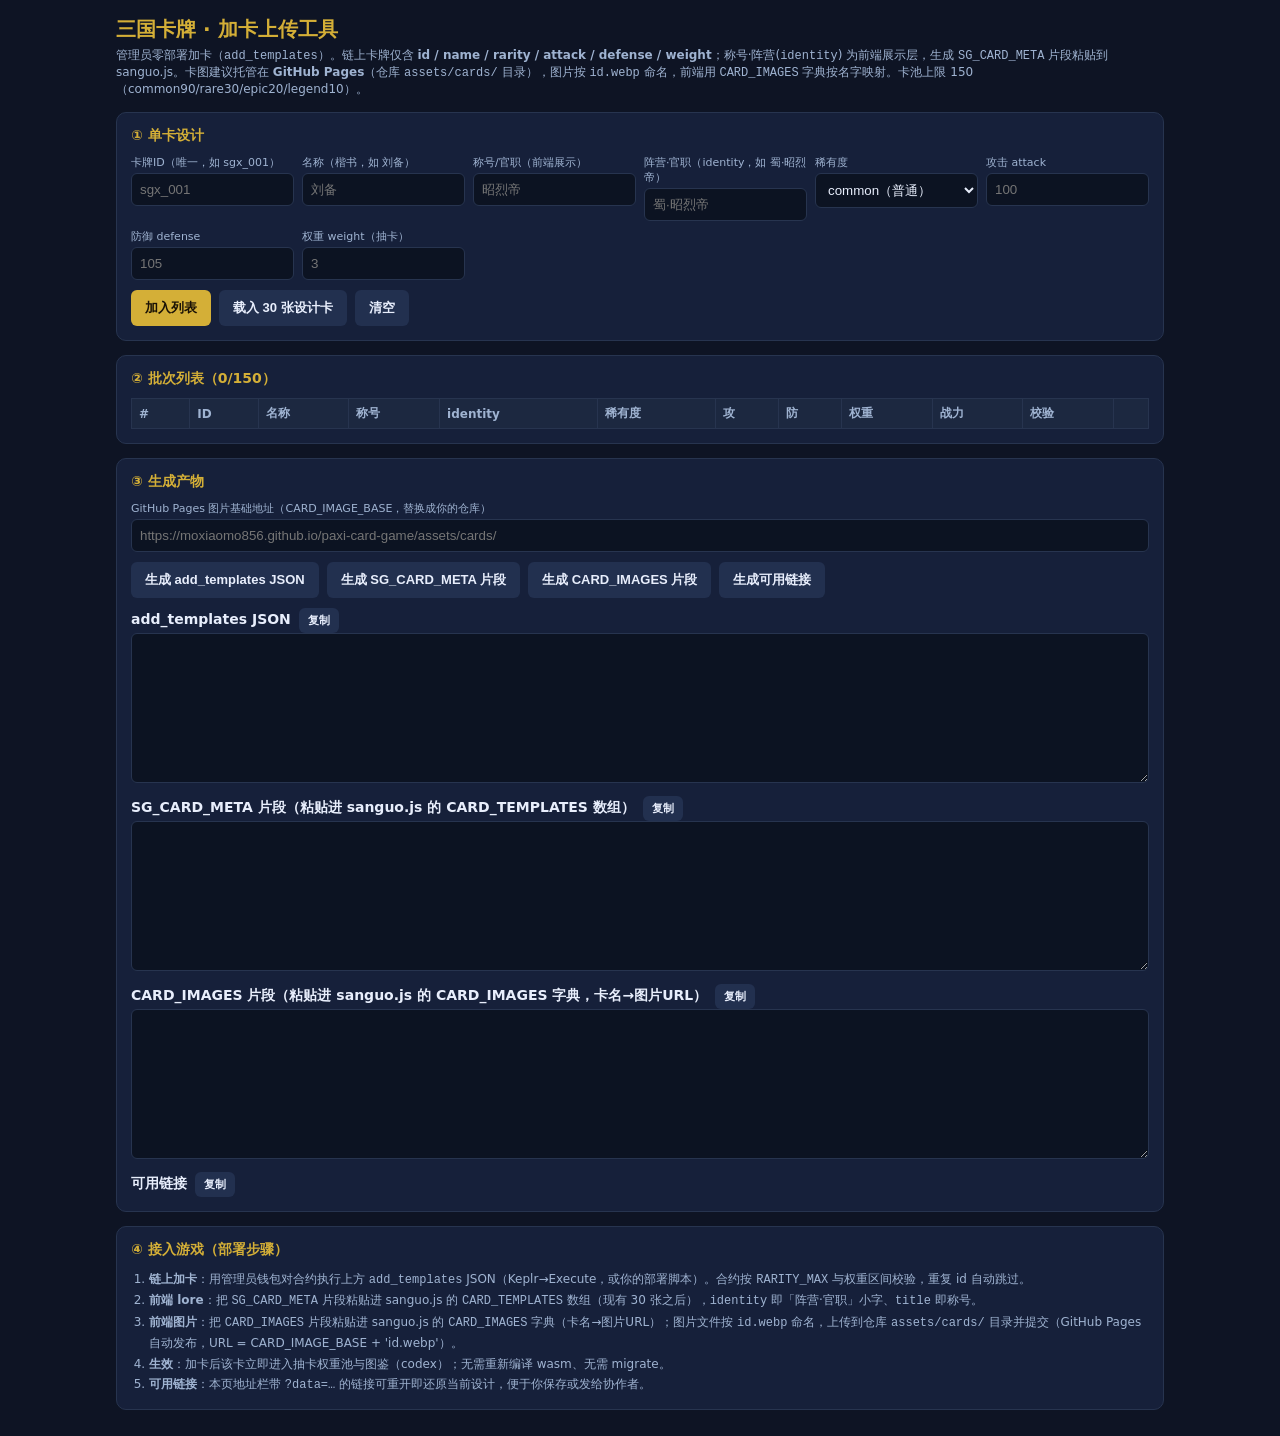
<file: card-upload.html>
<!DOCTYPE html>
<html lang="zh-CN">
<head>
<meta charset="UTF-8">
<meta name="viewport" content="width=device-width, initial-scale=1.0">
<title>三国卡牌 · 加卡上传工具</title>
<style>
  :root{ --bg:#0e1424; --card:#16203a; --line:#27344f; --gold:#d4af37; --txt:#e8eefc; --mut:#9fb3d1; --ok:#37d67a; --warn:#ffb020; --err:#ff5b6e; }
  *{ box-sizing:border-box; }
  body{ margin:0; background:var(--bg); color:var(--txt); font-family:"PingFang SC","Microsoft YaHei",system-ui,sans-serif; font-size:14px; }
  .wrap{ max-width:1080px; margin:0 auto; padding:16px; }
  h1{ font-size:20px; color:var(--gold); margin:0 0 4px; }
  .sub{ color:var(--mut); font-size:12px; margin-bottom:14px; }
  .card{ background:var(--card); border:1px solid var(--line); border-radius:10px; padding:14px; margin-bottom:14px; }
  .card-title{ font-weight:700; color:var(--gold); margin-bottom:10px; }
  .grid{ display:grid; grid-template-columns:repeat(auto-fit,minmax(150px,1fr)); gap:8px; }
  label{ display:block; font-size:11px; color:var(--mut); margin-bottom:3px; }
  input,select{ width:100%; padding:8px; background:#0c1322; border:1px solid var(--line); border-radius:6px; color:var(--txt); }
  .btn{ cursor:pointer; border:none; border-radius:6px; padding:9px 14px; font-weight:600; font-size:13px; }
  .btn-primary{ background:var(--gold); color:#1a1206; }
  .btn-ghost{ background:#22304f; color:var(--txt); }
  .btn-sm{ padding:5px 9px; font-size:12px; }
  .row{ display:flex; gap:8px; flex-wrap:wrap; margin-top:10px; }
  table{ width:100%; border-collapse:collapse; font-size:12px; }
  th,td{ border:1px solid var(--line); padding:6px 7px; text-align:left; }
  th{ background:#1c2840; color:var(--mut); }
  .hint{ font-size:12px; color:var(--mut); }
  .ok{ color:var(--ok); } .warn{ color:var(--warn); } .err{ color:var(--err); }
  textarea{ width:100%; height:150px; background:#0c1322; border:1px solid var(--line); border-radius:6px; color:var(--txt); font-family:ui-monospace,Menlo,Consolas,monospace; font-size:12px; padding:8px; }
  .pill{ display:inline-block; padding:1px 7px; border-radius:10px; font-size:11px; }
  .r-common{ background:#3a4a66; color:#cfe0ff; } .r-rare{ background:#2f6db0; color:#dff0ff; }
  .r-epic{ background:#7a3fb0; color:#f1e0ff; } .r-legend{ background:#b8860b; color:#fff; }
  a{ color:var(--gold); }
  .copy{ font-size:11px; margin-left:8px; }
</style>
</head>
<body>
<div class="wrap">
  <h1>三国卡牌 · 加卡上传工具</h1>
  <div class="sub">管理员零部署加卡（<code>add_templates</code>）。链上卡牌仅含 <b>id / name / rarity / attack / defense / weight</b>；称号·阵营(<code>identity</code>) 为前端展示层，生成 <code>SG_CARD_META</code> 片段粘贴到 sanguo.js。卡图建议托管在 <b>GitHub Pages</b>（仓库 <code>assets/cards/</code> 目录），图片按 <code>id.webp</code> 命名，前端用 <code>CARD_IMAGES</code> 字典按名字映射。卡池上限 150（common90/rare30/epic20/legend10）。</div>

  <!-- 表单 -->
  <div class="card">
    <div class="card-title">① 单卡设计</div>
    <div class="grid">
      <div><label>卡牌ID（唯一，如 sgx_001）</label><input id="f_id" placeholder="sgx_001"></div>
      <div><label>名称（楷书，如 刘备）</label><input id="f_name" placeholder="刘备"></div>
      <div><label>称号/官职（前端展示）</label><input id="f_title" placeholder="昭烈帝"></div>
      <div><label>阵营·官职（identity，如 蜀·昭烈帝）</label><input id="f_identity" placeholder="蜀·昭烈帝"></div>
      <div><label>稀有度</label>
        <select id="f_rarity">
          <option value="common">common（普通）</option>
          <option value="rare">rare（稀有）</option>
          <option value="epic">epic（史诗）</option>
          <option value="legend">legend（传说）</option>
        </select>
      </div>
      <div><label>攻击 attack</label><input id="f_atk" type="number" placeholder="100"></div>
      <div><label>防御 defense</label><input id="f_def" type="number" placeholder="105"></div>
      <div><label>权重 weight（抽卡）</label><input id="f_weight" type="number" placeholder="3"></div>
    </div>
    <div class="row">
      <button class="btn btn-primary" id="addBtn">加入列表</button>
      <button class="btn btn-ghost" id="load30Btn">载入 30 张设计卡</button>
      <button class="btn btn-ghost" id="clearBtn">清空</button>
      <span id="balHint" class="hint"></span>
    </div>
  </div>

  <!-- 列表 -->
  <div class="card">
    <div class="card-title">② 批次列表（<span id="cnt">0</span>/150）</div>
    <div style="overflow:auto;max-height:320px">
      <table id="tbl">
        <thead><tr><th>#</th><th>ID</th><th>名称</th><th>称号</th><th>identity</th><th>稀有度</th><th>攻</th><th>防</th><th>权重</th><th>战力</th><th>校验</th><th></th></tr></thead>
        <tbody></tbody>
      </table>
    </div>
  </div>

  <!-- 生成 -->
  <div class="card">
    <div class="card-title">③ 生成产物</div>
    <div style="margin-bottom:10px">
      <label>GitHub Pages 图片基础地址（CARD_IMAGE_BASE，替换成你的仓库）</label>
      <input id="f_base" placeholder="https://moxiaomo856.github.io/paxi-card-game/assets/cards/">
    </div>
    <div class="row">
      <button class="btn btn-ghost" id="genJson">生成 add_templates JSON</button>
      <button class="btn btn-ghost" id="genMeta">生成 SG_CARD_META 片段</button>
      <button class="btn btn-ghost" id="genImages">生成 CARD_IMAGES 片段</button>
      <button class="btn btn-ghost" id="genLink">生成可用链接</button>
    </div>
    <div style="margin-top:10px">
      <div><b>add_templates JSON</b><button class="btn btn-sm btn-ghost copy" data-c="outJson">复制</button></div>
      <textarea id="outJson" readonly></textarea>
    </div>
    <div style="margin-top:10px">
      <div><b>SG_CARD_META 片段（粘贴进 sanguo.js 的 CARD_TEMPLATES 数组）</b><button class="btn btn-sm btn-ghost copy" data-c="outMeta">复制</button></div>
      <textarea id="outMeta" readonly></textarea>
    </div>
    <div style="margin-top:10px">
      <div><b>CARD_IMAGES 片段（粘贴进 sanguo.js 的 CARD_IMAGES 字典，卡名→图片URL）</b><button class="btn btn-sm btn-ghost copy" data-c="outImages">复制</button></div>
      <textarea id="outImages" readonly></textarea>
    </div>
    <div style="margin-top:10px">
      <div><b>可用链接</b><button class="btn btn-sm btn-ghost copy" data-c="outLink">复制</button></div>
      <div id="outLink" class="hint" style="word-break:break-all"></div>
    </div>
  </div>

  <!-- 接入游戏 -->
  <div class="card">
    <div class="card-title">④ 接入游戏（部署步骤）</div>
    <ol class="hint" style="line-height:1.7;margin:0;padding-left:18px">
      <li><b>链上加卡</b>：用管理员钱包对合约执行上方 <code>add_templates</code> JSON（Keplr→Execute，或你的部署脚本）。合约按 <code>RARITY_MAX</code> 与权重区间校验，重复 id 自动跳过。</li>
      <li><b>前端 lore</b>：把 <code>SG_CARD_META</code> 片段粘贴进 sanguo.js 的 <code>CARD_TEMPLATES</code> 数组（现有 30 张之后），<code>identity</code> 即「阵营·官职」小字、<code>title</code> 即称号。</li>
      <li><b>前端图片</b>：把 <code>CARD_IMAGES</code> 片段粘贴进 sanguo.js 的 <code>CARD_IMAGES</code> 字典（卡名→图片URL）；图片文件按 <code>id.webp</code> 命名，上传到仓库 <code>assets/cards/</code> 目录并提交（GitHub Pages 自动发布，URL = CARD_IMAGE_BASE + 'id.webp'）。</li>
      <li><b>生效</b>：加卡后该卡立即进入抽卡权重池与图鉴（codex）；无需重新编译 wasm、无需 migrate。</li>
      <li><b>可用链接</b>：本页地址栏带 <code>?data=…</code> 的链接可重开即还原当前设计，便于你保存或发给协作者。</li>
    </ol>
  </div>
</div>

<script>
// ===== 规则常量（与合约一致）=====
const RARITY_MAX = { common:90, rare:30, epic:20, legend:10 };
const WEIGHT_RANGE = { common:[35,45], rare:[20,30], epic:[10,15], legend:[2,5] };
const POWER_CAP = { common:110, rare:165, epic:195, legend:230 }; // 攻+防 软上限（超出仅警告）
const RARITY_LABEL = { common:'普通', rare:'稀有', epic:'史诗', legend:'传说' };

let cards = [];

function uid(){ return 'sgx_' + String(cards.length+1).padStart(3,'0'); }

function suggestWeight(r){
  const [lo,hi] = WEIGHT_RANGE[r];
  // 传说/史诗取偏低（更稀有），普通取偏高
  return r==='common' ? hi-3 : r==='rare' ? Math.round((lo+hi)/2) : lo+1;
}

function validate(c){
  const errs = [];
  if(!c.id) errs.push('缺ID');
  if(cards.some(x=>x.id===c.id)) errs.push('ID重复');
  if(!c.name) errs.push('缺名称');
  if(!RARITY_MAX[c.rarity]) errs.push('稀有度非法');
  const [lo,hi] = WEIGHT_RANGE[c.rarity] || [0,1e9];
  if(c.weight<lo || c.weight>hi) errs.push('权重越界');
  if(c.attack<1 || c.defense<1) errs.push('攻防≥1');
  const sum = c.attack + c.defense;
  let warn = '';
  if(sum > POWER_CAP[c.rarity]) warn = '战力超软上限'+POWER_CAP[c.rarity];
  return { errs, warn, sum };
}

function render(){
  const tb = document.querySelector('#tbl tbody');
  tb.innerHTML = cards.map((c,i)=>{
    const {errs,warn,sum} = validate(c);
    const cls = errs.length ? 'err' : (warn ? 'warn' : 'ok');
    const msg = errs.length ? errs.join('、') : warn;
    return `<tr>
      <td>${i+1}</td><td>${esc(c.id)}</td><td>${esc(c.name)}</td><td>${esc(c.title)}</td>
      <td>${esc(c.identity)}</td>
      <td><span class="pill r-${c.rarity}">${RARITY_LABEL[c.rarity]}</span></td>
      <td>${c.attack}</td><td>${c.defense}</td><td>${c.weight}</td><td>${sum}</td>
      <td class="${cls}">${msg||'✓'}</td>
      <td><button class="btn btn-sm btn-ghost" data-del="${i}">删</button></td>
    </tr>`;
  }).join('');
  document.getElementById('cnt').textContent = cards.length;
  tb.querySelectorAll('button[data-del]').forEach(b=> b.onclick=()=>{ cards.splice(+b.dataset.del,1); render(); });
}

function esc(s){ return String(s==null?'':s).replace(/[&<>"]/g,m=>({'&':'&amp;','<':'&lt;','>':'&gt;','"':'&quot;'}[m])); }

function addCard(){
  const r = document.getElementById('f_rarity').value;
  const c = {
    id: document.getElementById('f_id').value.trim() || uid(),
    name: document.getElementById('f_name').value.trim(),
    title: document.getElementById('f_title').value.trim(),
    identity: document.getElementById('f_identity').value.trim(),
    rarity: r,
    attack: Math.max(0, parseInt(document.getElementById('f_atk').value||'0',10)||0),
    defense: Math.max(0, parseInt(document.getElementById('f_def').value||'0',10)||0),
    weight: Math.max(0, parseInt(document.getElementById('f_weight').value||'0',10)||0),
  };
  if(!c.name){ show('balHint','请填名称','err'); return; }
  cards.push(c);
  // 清空输入（保留稀有度）
  ['f_id','f_name','f_title','f_identity','f_atk','f_def','f_weight'].forEach(id=>document.getElementById(id).value='');
  render();
}

function show(id,msg,cls){ const e=document.getElementById(id); e.textContent=msg; e.className='hint '+(cls||''); }

document.getElementById('f_rarity').onchange = ()=>{ document.getElementById('f_weight').value = suggestWeight(document.getElementById('f_rarity').value); };
document.getElementById('addBtn').onclick = addCard;
document.getElementById('clearBtn').onclick = ()=>{ cards=[]; render(); };

// 30 张设计卡预设（避开现有 30 张，数值落在各自稀有度基准内）
const PRESET = [
  ['刘备','昭烈帝','蜀·昭烈帝','legend',100,105,3],
  ['孙权','吴大帝','吴·大帝','legend',98,102,3],
  ['孙坚','武烈皇帝','吴·武烈','legend',108,92,4],
  ['董卓','太师','群·太师','legend',112,88,4],
  ['郭嘉','鬼才','魏·鬼才','epic',78,92,12],
  ['许褚','虎痴','魏·虎痴','epic',95,78,11],
  ['张郃','巧变','魏·巧变','epic',88,82,12],
  ['黄盖','苦肉','吴·苦肉','epic',86,80,12],
  ['孙尚香','弓腰姬','吴·弓腰姬','epic',90,72,13],
  ['马岱','临危','蜀·临危','epic',84,76,12],
  ['华佗','神医','群·神医','epic',60,95,14],
  ['颜良','河北庭柱','群·河北庭柱','epic',96,74,11],
  ['荀彧','王佐','魏·王佐','rare',62,78,25],
  ['甄姬','洛神','魏·洛神','rare',58,72,26],
  ['大乔','国色','吴·国色','rare',55,70,27],
  ['小乔','天香','吴·天香','rare',54,68,27],
  ['周泰','幼平','吴·幼平','rare',78,66,22],
  ['黄月英','机关','蜀·机关','rare',60,70,25],
  ['关兴','安国','蜀·安国','rare',76,64,23],
  ['张苞','虎嗣','蜀·虎嗣','rare',78,62,22],
  ['陈宫','公台','群·公台','rare',60,72,25],
  ['貂蝉','闭月','群·闭月','rare',52,66,27],
  ['曹洪','骠骑','魏·骠骑','common',52,48,42],
  ['许攸','谋乱','魏·谋乱','common',46,44,43],
  ['张昭','文侯','吴·文侯','common',42,50,44],
  ['朱然','安国','吴·安国','common',50,46,42],
  ['关平','坦之','蜀·坦之','common',54,44,41],
  ['周仓','山贼','蜀·山贼','common',56,42,40],
  ['田丰','元皓','群·元皓','common',44,46,44],
  ['审配','正南','群·正南','common',46,48,43],
];
document.getElementById('load30Btn').onclick = ()=>{
  if(cards.length && !confirm('将向当前列表追加 30 张设计卡（不覆盖现有）？')) return;
  PRESET.forEach((p,i)=> cards.push({ id:'sgx_'+String(i+1).padStart(3,'0'), name:p[0], title:p[1], identity:p[2], rarity:p[3], attack:p[4], defense:p[5], weight:p[6] }));
  render();
};

function genJson(){
  const tpl = cards.map(c=>({ id:c.id, name:c.name, rarity:c.rarity, attack:c.attack, defense:c.defense, weight:c.weight }));
  const json = JSON.stringify({ add_templates:{ templates:tpl } }, null, 2);
  document.getElementById('outJson').value = json;
  return json;
}
function genMeta(){
  const lines = cards.map(c=>`  { name: '${c.name}', title: '${c.title}', rarity: '${c.rarity}', attack: ${c.attack}, defense: ${c.defense}, identity: '${c.identity}' },`);
  document.getElementById('outMeta').value = lines.join('\n');
}
function genImages(){
  const base = (document.getElementById('f_base').value.trim() || 'https://<用户名>.github.io/<仓库>/assets/cards/');
  const lines = cards.map(c=>`  '${c.name}': '${base}${c.id}.webp',`);
  document.getElementById('outImages').value = lines.join('\n');
}
function genLink(){
  const payload = btoa(unescape(encodeURIComponent(JSON.stringify(cards))));
  const url = location.pathname + '?data=' + payload;
  document.getElementById('outLink').textContent = url;
  // 同时写入地址栏，便于直接复制
  history.replaceState(null,'',url);
}
document.getElementById('genJson').onclick = ()=>{ if(!cards.length){show('balHint','列表为空','warn');return;} genJson(); };
document.getElementById('genMeta').onclick = ()=>{ if(!cards.length){show('balHint','列表为空','warn');return;} genMeta(); };
document.getElementById('genImages').onclick = ()=>{ if(!cards.length){show('balHint','列表为空','warn');return;} genImages(); };
document.getElementById('genLink').onclick = ()=>{ if(!cards.length){show('balHint','列表为空','warn');return;} genLink(); show('balHint','已生成并重写地址栏','ok'); };

document.querySelectorAll('.copy').forEach(b=> b.onclick=()=>{
  const t = document.getElementById(b.dataset.c);
  if(!t.value && b.dataset.c!=='outLink') return;
  const v = b.dataset.c==='outLink' ? location.href : t.value;
  navigator.clipboard.writeText(v).then(()=> show('balHint','已复制','ok'));
});

// 载入 ?data= 还原
(function(){
  const m = location.search.match(/[?&]data=([^&]+)/);
  if(m){ try{ cards = JSON.parse(decodeURIComponent(escape(atob(m[1])))); render(); }catch(e){ console.warn('解析 data 失败',e); } }
})();
render();
</script>
</body>
</html>
</file>
